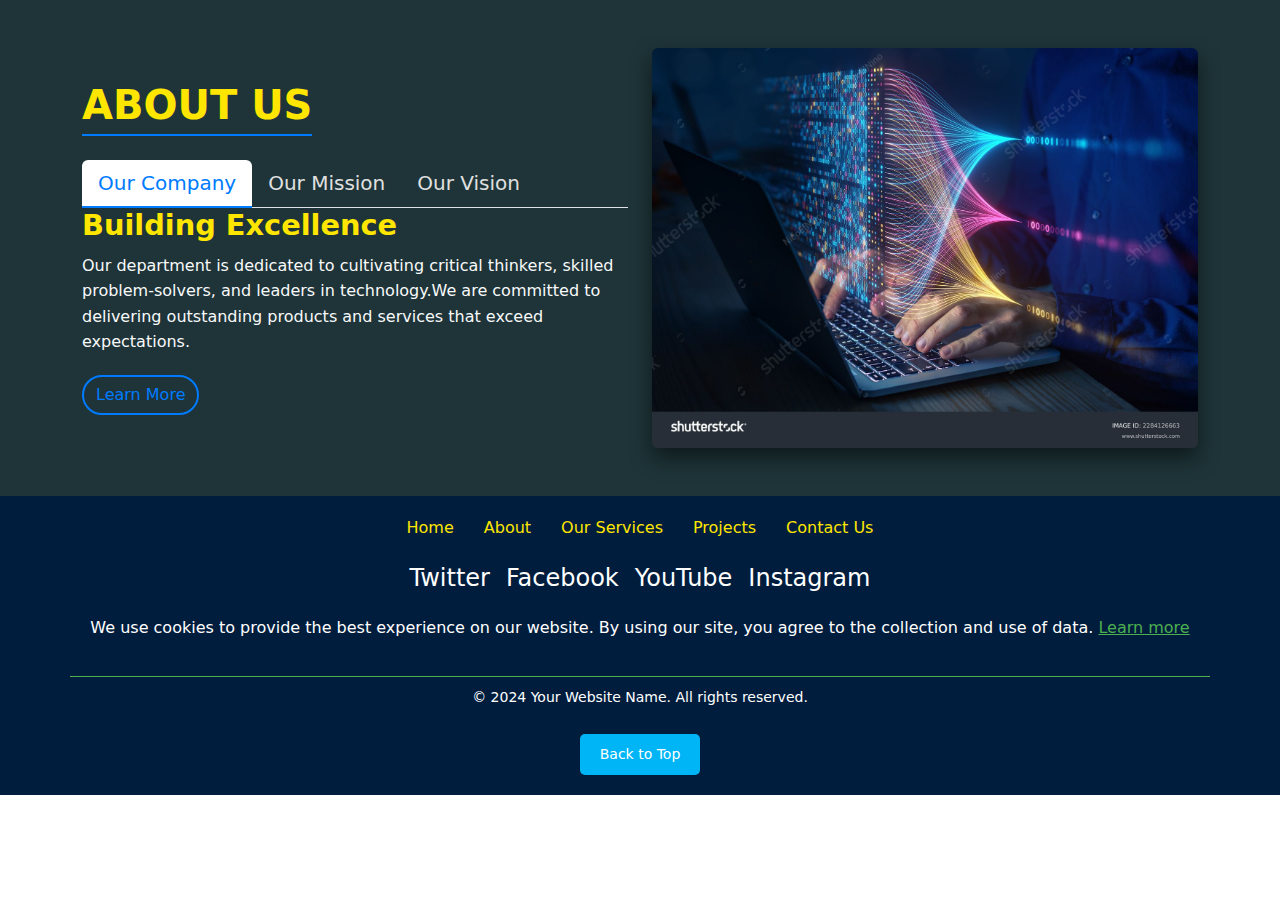
<file: about.html>
<!DOCTYPE html>
<html lang="en">
<head>
    <meta charset="UTF-8">
    <meta name="viewport" content="width=device-width, initial-scale=1.0">
    <title>Computer Science</title>
    <!-- Bootstrap CSS -->
    <link href="https://cdn.jsdelivr.net/npm/bootstrap@5.3.2/dist/css/bootstrap.min.css" rel="stylesheet">
    <link rel="stylesheet" href="style2.css">
</head>
<body>
    <section class="about-section py-5" id="about-section" style="background-color:rgb(30, 52, 56);">
        <div class="container">
            <div class="row align-items-center">
                <!-- Left Side: Tabs -->
                <div class="col-lg-6 mb-4 mb-lg-0">
                    <h2 class="section-heading mb-4" style="color: rgb(255, 230, 0);">About Us</h2>
                    <ul class="nav nav-tabs mlb-3" id="aboutTabs" role="tablist" style="font-size: 20px; ">
                        <li class="nav-item" role="presentation">
                            <button class="nav-link active" id="company-tab" data-bs-toggle="tab" data-bs-target="#company" type="button" role="tab" aria-controls="company" aria-selected="true">
                                Our Company
                            </button>
                        </li>
                        <li class="nav-item" role="presentation">
                            <button  class="nav-link" id="mission-tab" data-bs-toggle="tab" data-bs-target="#mission" type="button" role="tab" aria-controls="mission" aria-selected="false">
                                Our Mission
                            </button>
                        </li>
                        <li class="nav-item" role="presentation">
                            <button class="nav-link" id="vision-tab" data-bs-toggle="tab" data-bs-target="#vision" type="button" role="tab" aria-controls="vision" aria-selected="false">
                                Our Vision
                            </button>
                        </li>
                    </ul>
                    <div class="tab-content text-light" id="aboutTabContent">
                        <div class="tab-pane fade show active" id="company" role="tabpanel" aria-labelledby="company-tab">
                            <h3 style="color: rgb(255, 230, 0);">Building Excellence</h3>
                            <p> Our department is dedicated to cultivating critical thinkers, skilled problem-solvers, and leaders in technology.We are committed to delivering outstanding products and services that exceed expectations.</p>
                            <a href="#" class="btn btn-outline-primary">Learn More</a>
                        </div>
                        <div class="tab-pane fade" id="mission" role="tabpanel" aria-labelledby="mission-tab">
                            <h3 style="color: rgb(255, 230, 0);">Empowering People</h3>
                            <p>Our mission is to deliver world-class education in computer science, empowering students with the skills and knowledge to excel in an ever-evolving technological landscape.</p>
                            <a href="#" class="btn btn-outline-primary">Learn More</a>
                        </div>
                        <div class="tab-pane fade" id="vision" role="tabpanel" aria-labelledby="vision-tab">
                            <h3 style="color: rgb(255, 230, 0);">Innovating for Tomorrow</h3>
                            <p>We envision a future where our graduates are at the forefront of technological advancement, shaping industries and creating solutions that drive global change.</p>
                            <a href="#" class="btn btn-outline-primary">Learn More</a>
                        </div>
                    </div>
                </div>
    
                <!-- Right Side: Image -->
                <div class="col-lg-6">
                    <div class="about-image">
                        <img src="about.jpg" alt="About Us" class="img-fluid rounded">
                    </div>
                </div>
            </div>
        </div>
    </section>




     
    <footer>
        <div class="container">
          <!-- Footer Links -->
          <div class="row">
            <ul class="footer-links col-12 d-flex flex-wrap justify-content-center">
              <li><a href="javascript:void(0);" onclick="redirectToHome()">Home</a></li>
              <li><a href="javascript:void(0);" onclick="redirectToAbout()">About</a></li>
              <li><a href="javascript:void(0);" onclick="redirectToServices()">Our Services</a></li>
              <li><a href="javascript:void(0);" onclick="redirectToProjects()">Projects</a></li>
              <li><a href="javascript:void(0);" onclick="redirectToContact()">Contact Us</a></li>
            </ul>
          </div>
      
          <!-- Social Icons -->
          <div class="row">
            <div class="social-icons col-12 d-flex flex-wrap justify-content-center gap-3">
              <a href="https://twitter.com/bzuniversity" target="_blank">Twitter</a>
              <a href="https://www.facebook.com/csdeptbzu/" target="_blank">Facebook</a>
              <a href="https://www.youtube.com/@bzu-pakistan" target="_blank">YouTube</a>
              <a href="https://www.instagram.com/explore/locations/513311794/department-of-computer-science-bzu/" target="_blank">Instagram</a>
            </div>
          </div>
      
          <!-- Footer Text -->
          <div class="row">
            <div class="footer-text col-12 text-center px-3">
              <p>We use cookies to provide the best experience on our website. By using our site, you agree to the collection and use of data. <a href="#" style="color: #4caf50;">Learn more</a></p>
            </div>
          </div>
      
          <!-- Footer Bottom -->
          <div class="row">
            <div class="footer-bottom col-12 text-center">
              <p>&copy; 2024 Your Website Name. All rights reserved.</p>
              <a href="#top" class="back-to-top">Back to Top</a>
            </div>
          </div>
        </div>
      </footer>
    
       <!-- Bootstrap JS Bundle with Popper -->
       <script src="https://cdn.jsdelivr.net/npm/bootstrap@5.3.2/dist/js/bootstrap.bundle.min.js"></script>
       <script src="script.js"></script>
   
</body>
</html>
</file>
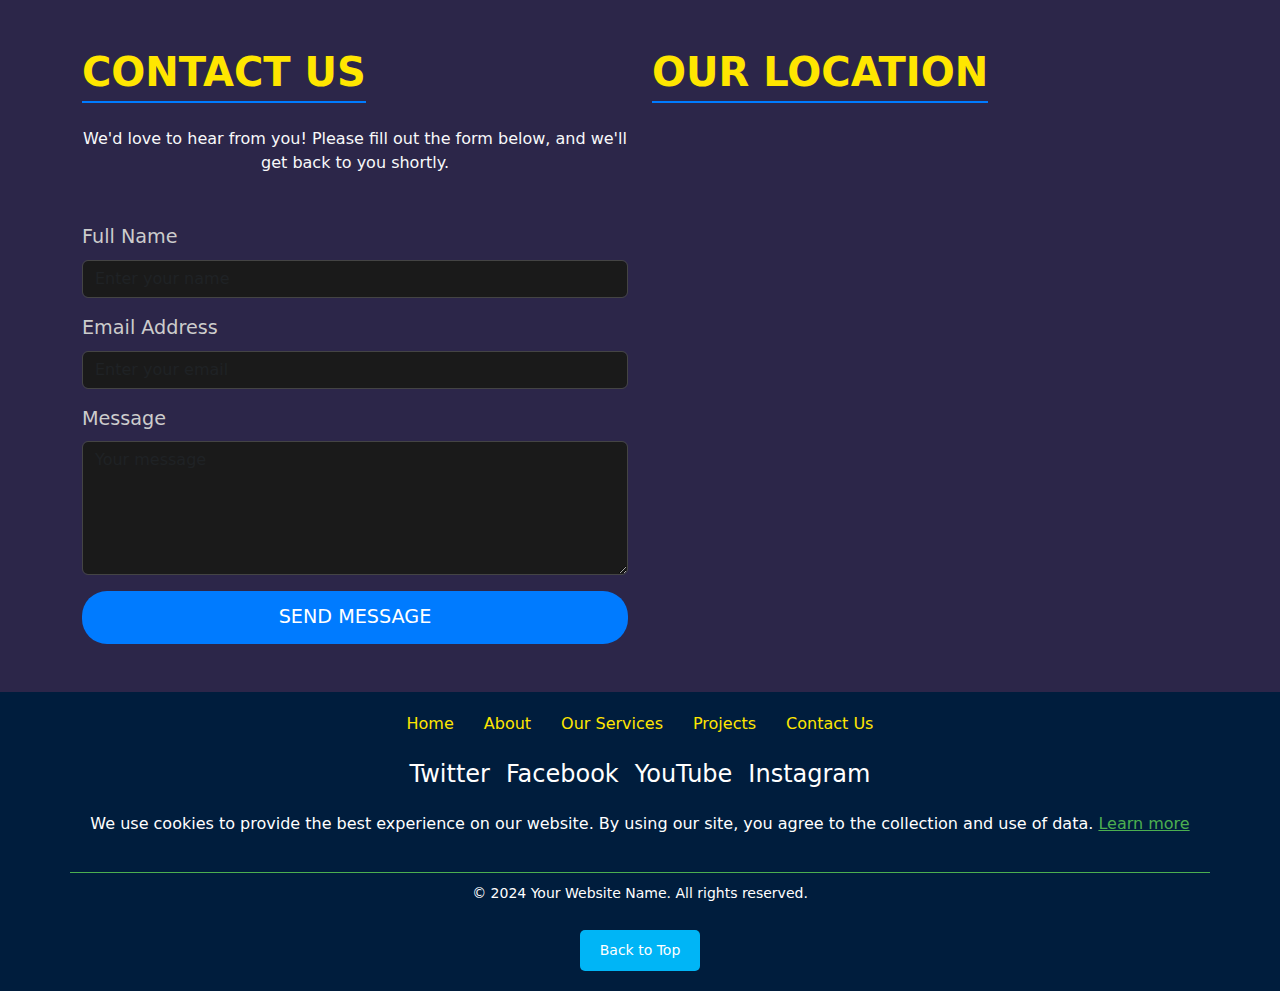
<file: contact.html>
<!DOCTYPE html>
<html lang="en">
<head>
    <meta charset="UTF-8">
    <meta name="viewport" content="width=device-width, initial-scale=1.0">
    <title>Responsive Web Page</title>
    <!-- Bootstrap CSS -->
    <link href="https://cdn.jsdelivr.net/npm/bootstrap@5.3.2/dist/css/bootstrap.min.css" rel="stylesheet">
    <link rel="stylesheet" href="style2.css">
</head>
<body>
 
    <section id="contact-section" class="contact-section py-5  text-light" style="background-color: rgb(44, 38, 73);">
        <div class="container">
            <div class="row">
                <!-- Contact Form -->
                <div class="col-lg-6">
                    <h2 class="section-heading text-center mb-4" style="color: rgb(255, 230, 0);">Contact Us</h2>
                    <p class="text-center mb-5">We'd love to hear from you! Please fill out the form below, and we'll get back to you shortly.</p>
                    
                    <!-- Contact Form -->
                    <form action="#" method="POST" class="contact-form">
                        <div class="mb-3">
                            <label for="name" class="form-label">Full Name</label>
                            <input type="text" class="form-control" id="name" placeholder="Enter your name" required>
                        </div>
                        <div class="mb-3">
                            <label for="email" class="form-label">Email Address</label>
                            <input type="email" class="form-control" id="email" placeholder="Enter your email" required>
                        </div>
                        <div class="mb-3">
                            <label for="message" class="form-label">Message</label>
                            <textarea class="form-control" id="message" rows="5" placeholder="Your message" required></textarea>
                        </div>
                        <button type="submit" class="btn btn-primary w-100">Send Message</button>
                    </form>
                </div>
    
                <!-- Google Map -->
                <div class="col-lg-6">
                    <h2 class="section-heading text-center mb-4" style="color: rgb(255, 230, 0);">Our Location</h2>
                    <div class="map-container">
                        <!-- Embed Google Map -->
                        <iframe src="https://www.google.com/maps/embed?pb=!1m18!1m12!1m3!1d3153.051973243712!2d-122.40145438468165!3d37.79222277975841!2m3!1f0!2f0!3f0!3m2!1i1024!2i768!4f13.1!3m3!1m2!1s0x8085809c3fe25df9%3A0xaaa62b05a38a91d1!2sSalesforce%20Tower!5e0!3m2!1sen!2sus!4v1600000000000" width="100%" height="350" frameborder="0" style="border:0;" allowfullscreen="" aria-hidden="false" tabindex="0"></iframe>
                    </div>
                </div>
            </div>
        </div>
    </section>





     
    <footer>
        <div class="container">
          <!-- Footer Links -->
          <div class="row">
             <ul class="footer-links col-12 d-flex flex-wrap justify-content-center">
              <li><a href="javascript:void(0);" onclick="redirectToHome()">Home</a></li>
              <li><a href="javascript:void(0);" onclick="redirectToAbout()">About</a></li>
              <li><a href="javascript:void(0);" onclick="redirectToServices()">Our Services</a></li>
              <li><a href="javascript:void(0);" onclick="redirectToProjects()">Projects</a></li>
              <li><a href="javascript:void(0);" onclick="redirectToContact()">Contact Us</a></li>
            </ul>
          </div>
      
          <!-- Social Icons -->
          <div class="row">
            <div class="social-icons col-12 d-flex flex-wrap justify-content-center gap-3">
              <a href="https://twitter.com/bzuniversity" target="_blank">Twitter</a>
              <a href="https://www.facebook.com/csdeptbzu/" target="_blank">Facebook</a>
              <a href="https://www.youtube.com/@bzu-pakistan" target="_blank">YouTube</a>
              <a href="https://www.instagram.com/explore/locations/513311794/department-of-computer-science-bzu/" target="_blank">Instagram</a>
            </div>
          </div>
      
          <!-- Footer Text -->
          <div class="row">
            <div class="footer-text col-12 text-center px-3">
              <p>We use cookies to provide the best experience on our website. By using our site, you agree to the collection and use of data. <a href="#" style="color: #4caf50;">Learn more</a></p>
            </div>
          </div>
      
          <!-- Footer Bottom -->
          <div class="row">
            <div class="footer-bottom col-12 text-center">
              <p>&copy; 2024 Your Website Name. All rights reserved.</p>
              <a href="#top" class="back-to-top">Back to Top</a>
            </div>
          </div>
        </div>
      </footer>
 
 
 <!-- Bootstrap JS Bundle with Popper -->
   <script src="https://cdn.jsdelivr.net/npm/bootstrap@5.3.2/dist/js/bootstrap.bundle.min.js"></script>
   <script src="script.js"></script>
   
</body>
</html>
</file>
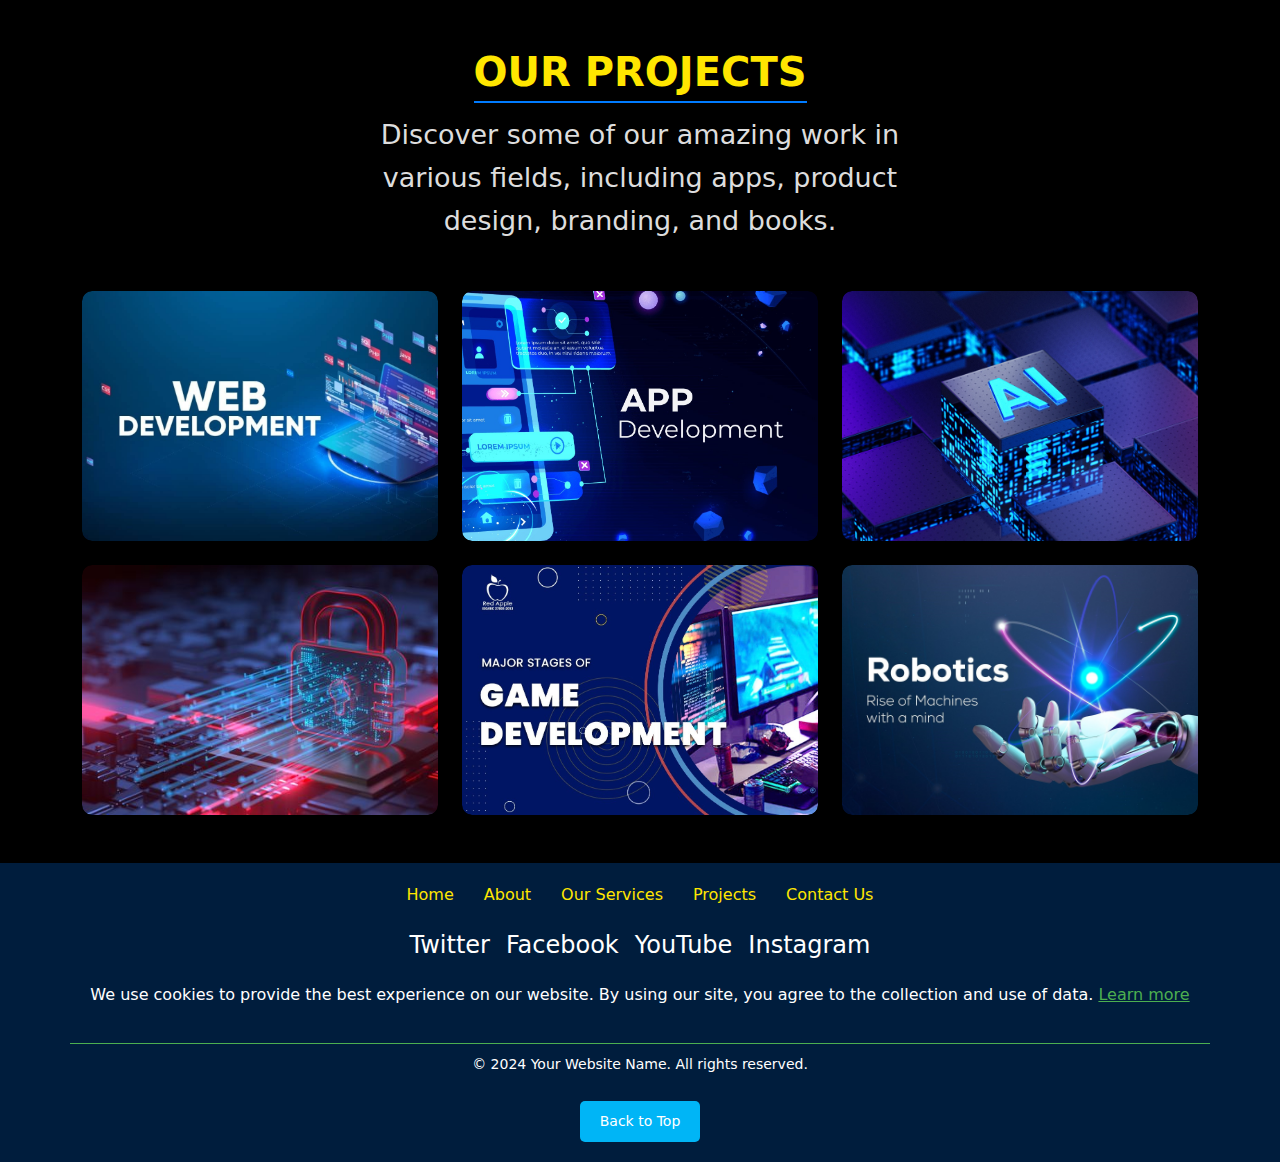
<file: projects.html>
<!DOCTYPE html>
<html lang="en">
<head>
    <meta charset="UTF-8">
    <meta name="viewport" content="width=device-width, initial-scale=1.0">
    <title>Responsive Web Page</title>
    <!-- Bootstrap CSS -->
    <link href="https://cdn.jsdelivr.net/npm/bootstrap@5.3.2/dist/css/bootstrap.min.css" rel="stylesheet">
    <link rel="stylesheet" href="style2.css">
</head>
<body>
 
    <section class="projects-section py-5" id="projects-section" style="background-color: rgb(0, 0, 0);">
        <div class="container">
            <!-- Section Heading -->
            <div class="text-center mb-5">
                <h2 class="section-heading" style="color: rgb(255, 230, 0);">Our Projects</h2>
                <p class="section-description" style="font-size: 27px;">Discover some of our amazing work in various fields, including apps, product design, branding, and books.</p>
            </div>
    
            <!-- Tabs -->
     
            <!-- </ul> -->
    
            <!-- Tab Content -->
            <div class="tab-content" id="projectTabsContent">
                <div class="tab-pane fade show active" id="all" role="tabpanel" aria-labelledby="all-tab">
                    <div class="row gy-4">
                        <div class="col-lg-4 col-md-6">
                            <div class="project-card">
                                <img src="project1.jpeg" alt="Project 1" class="img-fluid">
                                <div class="overlay">
                                    <div class="overlay-content">
                                        <h2 style="color: rgb(255, 230, 0);">Web Development</h2>
                                        <p>Building a fully functional E-commerce , Content Management System , Portfolio Websites.</p>
                                    </div>
                                </div>
                            </div>
                        </div>
                        <div class="col-lg-4 col-md-6">
                            <div class="project-card">
                                <img src="project2.jpg" alt="Project 2" class="img-fluid">
                                <div class="overlay">
                                    <div class="overlay-content">
                                        <h2 style="color: rgb(255, 230, 0);">App Development</h2>
                                        <p>Building a fully functional Location-Based Services , Companies , Organization's APPS.</p>
                                    </div>
                                </div>
                            </div>
                        </div>
                        <div class="col-lg-4 col-md-6">
                            <div class="project-card">
                                <img src="project3.jpg" alt="Project 3" class="img-fluid">
                                <div class="overlay">
                                    <div class="overlay-content">
                                        <h2 style="color: rgb(255, 230, 0);"> Artificial Intelligence </h2>
                                        <p>Building a model to analyze social media posts or reviews and determine sentiment (positive, negative, neutral).</p>
                                    </div>
                                </div>
                            </div>
                        </div>


                        <div class="col-lg-4 col-md-6">
                            <div class="project-card">
                                <img src="project4.jpg" alt="Project 4" class="img-fluid">
                                <div class="overlay">
                                    <div class="overlay-content">
                                        <h2 style="color: rgb(255, 230, 0);">Cybersecurity</h2>
                                        <p>Developing an encrypted file-sharing system to ensure privacy and data protection.</p>
                                    </div>
                                </div>
                            </div>
                        </div>
                       

                        <div class="col-lg-4 col-md-6">
                            <div class="project-card">
                                <img src="project5.jpeg" alt="Project 5" class="img-fluid">
                                <div class="overlay">
                                    <div class="overlay-content">
                                        <h2 style="color: rgb(255, 230, 0);">Game Development </h2>
                                        <p>Designing an AR-based game that interacts with the real world through a mobile device camera.</p>
                                    </div>
                                </div>
                            </div>
                        </div>


                        <div class="col-lg-4 col-md-6">
                            <div class="project-card">
                                <img src="project6.jpg" alt="Project 6" class="img-fluid">
                                <div class="overlay">
                                    <div class="overlay-content">
                                        <h2 style="color: rgb(255, 230, 0);"> Robotics</h2>
                                        <p>Developing a robotic arm controlled by a computer or via sensors to carry out specific tasks.  </p>
                                    </div>
                                </div>
                            </div>
                        </div>



                    </div>
                </div>
                <!-- Add similar rows for other tabs -->
            </div>
        </div>
    </section>


     
    <footer>
        <div class="container">
          <!-- Footer Links -->
          <div class="row">
             <ul class="footer-links col-12 d-flex flex-wrap justify-content-center">
              <li><a href="javascript:void(0);" onclick="redirectToHome()">Home</a></li>
              <li><a href="javascript:void(0);" onclick="redirectToAbout()">About</a></li>
              <li><a href="javascript:void(0);" onclick="redirectToServices()">Our Services</a></li>
              <li><a href="javascript:void(0);" onclick="redirectToProjects()">Projects</a></li>
              <li><a href="javascript:void(0);" onclick="redirectToContact()">Contact Us</a></li>
            </ul>
          </div>
      
          <!-- Social Icons -->
          <div class="row">
            <div class="social-icons col-12 d-flex flex-wrap justify-content-center gap-3">
              <a href="https://twitter.com/bzuniversity" target="_blank">Twitter</a>
              <a href="https://www.facebook.com/csdeptbzu/" target="_blank">Facebook</a>
              <a href="https://www.youtube.com/@bzu-pakistan" target="_blank">YouTube</a>
              <a href="https://www.instagram.com/explore/locations/513311794/department-of-computer-science-bzu/" target="_blank">Instagram</a>
            </div>
          </div>
      
          <!-- Footer Text -->
          <div class="row">
            <div class="footer-text col-12 text-center px-3">
              <p>We use cookies to provide the best experience on our website. By using our site, you agree to the collection and use of data. <a href="#" style="color: #4caf50;">Learn more</a></p>
            </div>
          </div>
      
          <!-- Footer Bottom -->
          <div class="row">
            <div class="footer-bottom col-12 text-center">
              <p>&copy; 2024 Your Website Name. All rights reserved.</p>
              <a href="#top" class="back-to-top">Back to Top</a>
            </div>
          </div>
        </div>
      </footer>
    
 
 
 
 <!-- Bootstrap JS Bundle with Popper -->
   <script src="https://cdn.jsdelivr.net/npm/bootstrap@5.3.2/dist/js/bootstrap.bundle.min.js"></script>
   <script src="script.js"></script>
   
</body>
</html>
</file>
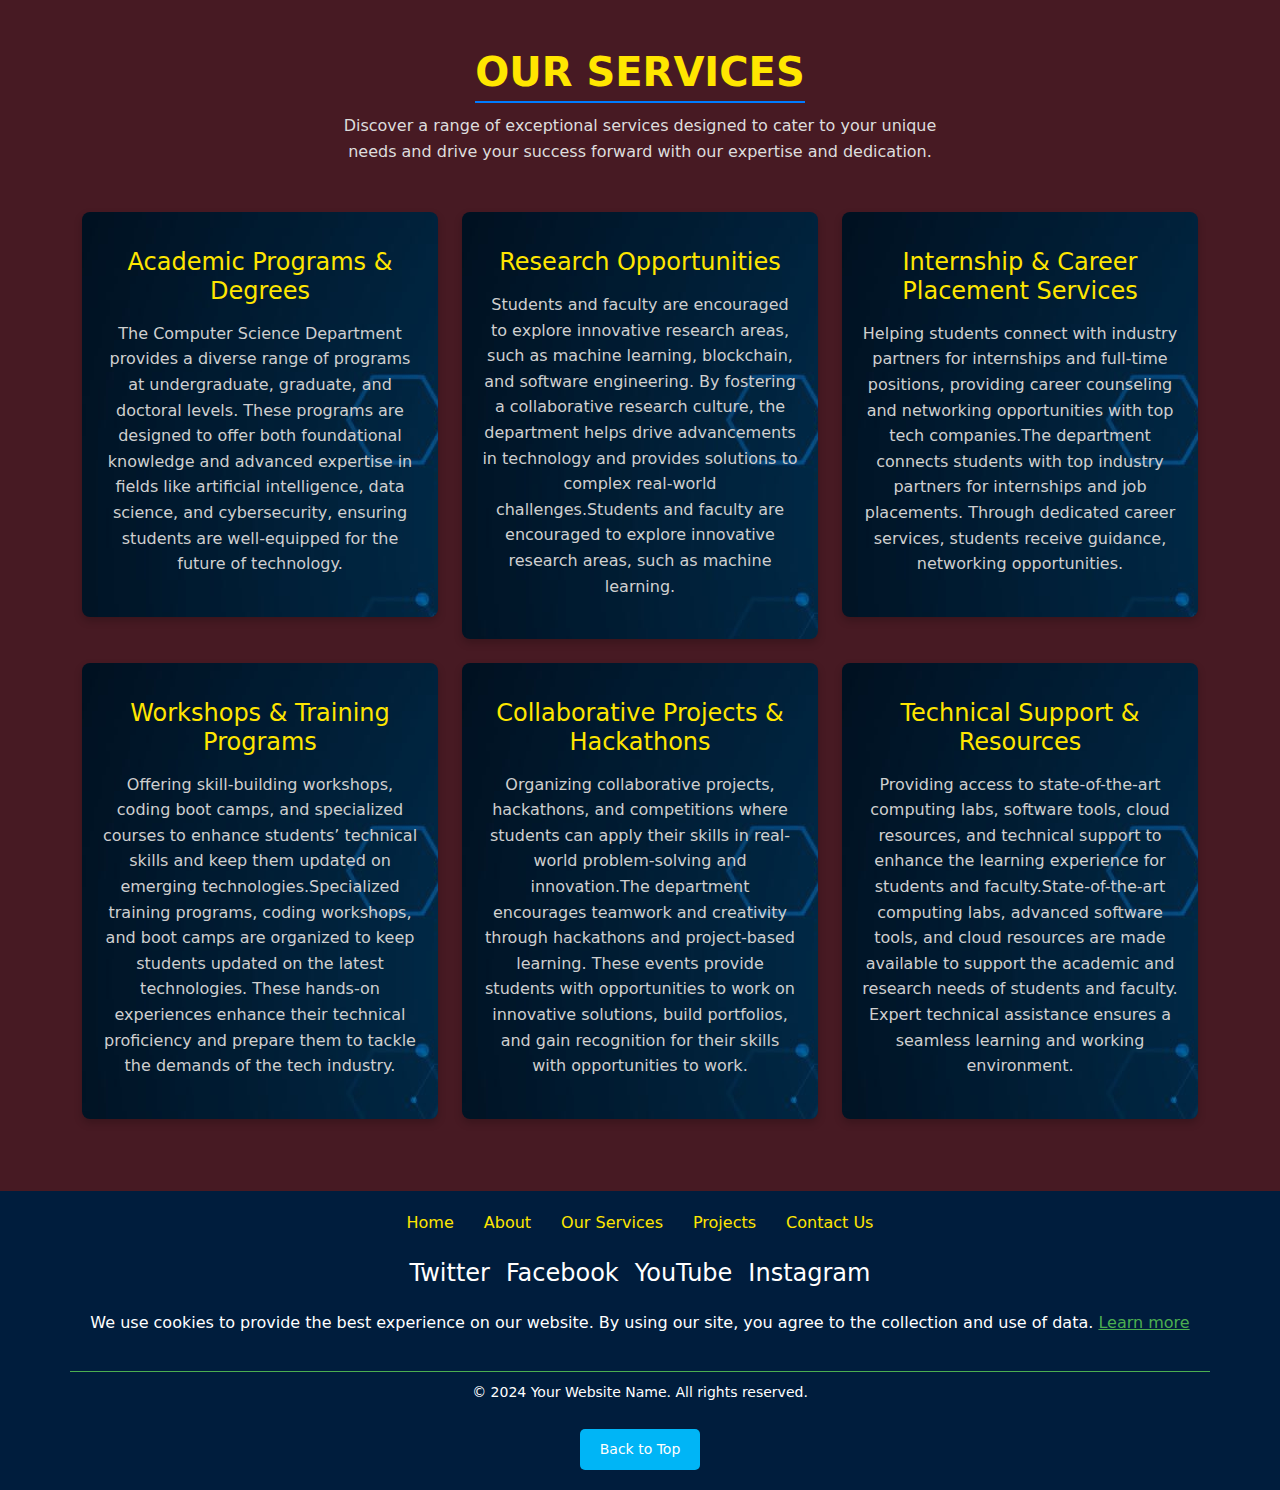
<file: services.html>
<!DOCTYPE html>
<html lang="en">
<head>
    <meta charset="UTF-8">
    <meta name="viewport" content="width=device-width, initial-scale=1.0">
    <title>Responsive Web Page</title>
    <!-- Bootstrap CSS -->
    <link href="https://cdn.jsdelivr.net/npm/bootstrap@5.3.2/dist/css/bootstrap.min.css" rel="stylesheet">
    <link rel="stylesheet" href="style2.css">
</head>


<body>
   
    <section class="services-section py-5" id="services-section" style="background-color: rgb(71, 26, 35);">
        <div class="container">
            <!-- Main Heading and Description -->
            <div class="text-center mb-5">
                <h2 class="section-heading" style="color: rgb(255, 230, 0);">Our Services</h2>
                <p class="section-description">Discover a range of exceptional services designed to cater to your unique needs and drive your success forward with our expertise and dedication.</p>
            </div>
    
            <!-- Services Boxes -->
            <div class="row">
                <!-- Service 1 -->
                <div class="col-md-6 col-lg-4 mb-4">
                    <div class="service-box">
                        <div class="icon mb-3">
                            <i class="bi bi-gear"></i>
                        </div>
                        <h4 style="color: rgb(255, 230, 0);">Academic Programs & Degrees</h4>
                        <p>The Computer Science Department provides a diverse range of programs at undergraduate, graduate, and doctoral levels. These programs are designed to offer both foundational knowledge and advanced expertise in fields like artificial intelligence, data science, and cybersecurity, ensuring students are well-equipped for the future of technology.</p>
                        
                    </div>
                </div>
                <!-- Service 2 -->
                <div class="col-md-6 col-lg-4 mb-4">
                    <div class="service-box">
                        <div class="icon mb-3">
                            <i class="bi bi-laptop"></i>
                        </div>
                        <h4 style="color: rgb(255, 230, 0);">Research Opportunities</h4>
                        <p>Students and faculty are encouraged to explore innovative research areas, such as machine learning, blockchain, and software engineering. By fostering a collaborative research culture, the department helps drive advancements in technology and provides solutions to complex real-world challenges.Students and faculty are encouraged to explore innovative research areas, such as machine learning.</p>
                     
                    </div>
                </div>
                <!-- Service 3 -->
                <div class="col-md-6 col-lg-4 mb-4">
                    <div class="service-box">
                        <div class="icon mb-3">
                            <i class="bi bi-bar-chart"></i>
                        </div>
                        <h4 style="color: rgb(255, 230, 0);">Internship & Career Placement Services</h4>
                        <p>Helping students connect with industry partners for internships and full-time positions, providing career counseling and networking opportunities with top tech companies.The department connects students with top industry partners for internships and job placements. Through dedicated career services, students receive guidance, networking opportunities.</p>
                        
                    </div>
                </div>
                <!-- Service 4 -->
                <div class="col-md-6 col-lg-4 mb-4">
                    <div class="service-box">
                        <div class="icon mb-3">
                            <i class="bi bi-shield-check"></i>
                        </div>
                        <h4 style="color: rgb(255, 230, 0);">Workshops & Training Programs</h4>
                        <p>Offering skill-building workshops, coding boot camps, and specialized courses to enhance students’ technical skills and keep them updated on emerging technologies.Specialized training programs, coding workshops, and boot camps are organized to keep students updated on the latest technologies. These hands-on experiences enhance their technical proficiency and prepare them to tackle the demands of the tech industry.</p>
                       
                    </div>
                </div>
                <!-- Service 5 -->
                <div class="col-md-6 col-lg-4 mb-4">
                    <div class="service-box">
                        <div class="icon mb-3">
                            <i class="bi bi-people"></i>
                        </div>
                        <h4 style="color: rgb(255, 230, 0);">Collaborative Projects & Hackathons</h4>
                        <p>Organizing collaborative projects, hackathons, and competitions where students can apply their skills in real-world problem-solving and innovation.The department encourages teamwork and creativity through hackathons and project-based learning. These events provide students with opportunities to work on innovative solutions, build portfolios, and gain recognition for their skills with opportunities to work.</p>
                    
                    </div>
                </div>
                <!-- Service 6 -->
                <div class="col-md-6 col-lg-4 mb-4">
                    <div class="service-box">
                        <div class="icon mb-3">
                            <i class="bi bi-lightbulb"></i>
                        </div>
                        <h4 style="color: rgb(255, 230, 0);">Technical Support & Resources</h4>
                        <p>Providing access to state-of-the-art computing labs, software tools, cloud resources, and technical support to enhance the learning experience for students and faculty.State-of-the-art computing labs, advanced software tools, and cloud resources are made available to support the academic and research needs of students and faculty. Expert technical assistance ensures a seamless learning and working environment.</p>
                   
                    </div>
                </div>
            </div>
        </div>
    </section>


    <footer>
        <div class="container">
          <!-- Footer Links -->
          <div class="row">
            <ul class="footer-links col-12 d-flex flex-wrap justify-content-center">
              <li><a href="javascript:void(0);" onclick="redirectToHome()">Home</a></li>
              <li><a href="javascript:void(0);" onclick="redirectToAbout()">About</a></li>
              <li><a href="javascript:void(0);" onclick="redirectToServices()">Our Services</a></li>
              <li><a href="javascript:void(0);" onclick="redirectToProjects()">Projects</a></li>
              <li><a href="javascript:void(0);" onclick="redirectToContact()">Contact Us</a></li>
            </ul>
          </div>
      
          <!-- Social Icons -->
          <div class="row">
            <div class="social-icons col-12 d-flex flex-wrap justify-content-center gap-3">
              <a href="https://twitter.com/bzuniversity" target="_blank">Twitter</a>
              <a href="https://www.facebook.com/csdeptbzu/" target="_blank">Facebook</a>
              <a href="https://www.youtube.com/@bzu-pakistan" target="_blank">YouTube</a>
              <a href="https://www.instagram.com/explore/locations/513311794/department-of-computer-science-bzu/" target="_blank">Instagram</a>
            </div>
          </div>
      
          <!-- Footer Text -->
          <div class="row">
            <div class="footer-text col-12 text-center px-3">
              <p>We use cookies to provide the best experience on our website. By using our site, you agree to the collection and use of data. <a href="#" style="color: #4caf50;">Learn more</a></p>
            </div>
          </div>
      
          <!-- Footer Bottom -->
          <div class="row">
            <div class="footer-bottom col-12 text-center">
              <p>&copy; 2024 Your Website Name. All rights reserved.</p>
              <a href="#top" class="back-to-top">Back to Top</a>
            </div>
          </div>
        </div>
      </footer>
      <script src="https://cdn.jsdelivr.net/npm/bootstrap@5.3.2/dist/js/bootstrap.bundle.min.js"></script>
      <script src="script.js"></script>
  
</body>
</html>
</file>
<file: style2.css>
/* Navbar Styling */
        .navbar {
            background-color: #000000;
        }
        .navbar-brand img {
            max-height: 50px;
        }
        .navbar-nav .nav-link {
            color: #fff;
            transition: color 0.3s;
            font-size: 22px;
        }
        .navbar-nav .nav-link:hover, .navbar-nav .nav-link.active {
            color: #09eaff;
        }
        .btn-primary {
            background-color: #007bff;
            border: none;
        }
        .btn-primary:hover {
            background-color: #0056b3;
        }

        /* Carousel Styling */
        .carousel-inner {
            height: 100vh;
        }
        .carousel-item {
            height: 100vh;
            background-size: cover;
            background-position: center;
            position: relative;
        }
        .carousel-caption {
            position: absolute;
            top: 50%;
            transform: translateY(-50%);
            color: #fff;
            text-align: center;
        }
        .carousel-caption h1 {
            font-size: 3rem;
            font-weight: bold;
        }
        .carousel-caption p {
            font-size: 1.2rem;
        }
        .carousel-caption a {
            margin-top: 20px;
            display: inline-block;
        }
        .carousel-control-prev-icon,
        .carousel-control-next-icon {
            filter: invert(1);
        }

/* Hero Section Styling */
.carousel-inner {
    height: 100vh; /* Full screen height */
}

.carousel-item {
    height: 100vh; /* Full screen height */
    background-size: cover;
    background-position: center;
    position: relative;
}

/* Overlay to darken the background image */
.carousel-item::before {
    content: '';
    position: absolute;
    top: 0;
    left: 0;
    width: 100%;
    height: 100%;
    background-color: rgba(0, 0, 0, 0.5); /* Black overlay with 50% opacity */
    z-index: 1;
}

/* Text Styling */
.carousel-caption {
    position: absolute;
    top: 50%;
    left: 50%;
    transform: translate(-50%, -50%);
    z-index: 2; /* Ensure text is above overlay */
    text-align: center;
    color: #fff700; /* White text for visibility */
    width: 80%; /* Ensures proper alignment on smaller screens */
    max-width: 700px; /* Restrict maximum width */
}

.carousel-caption h1 {
    font-size: 3rem; /* Large heading size */
    font-weight: bold;
    margin-bottom: 20px;
}

.carousel-caption p {
    font-size: 1.2rem; /* Paragraph size */
    line-height: 1.5;
    margin-bottom: 30px;
}

.carousel-caption a {
    font-size: 1rem;
    font-weight: 600;
    padding: 10px 20px;
    background-color: #007bff; /* Primary button color */
    color: #fff;
    text-decoration: none;
    border-radius: 5px;
    transition: background-color 0.3s ease;
}

.carousel-caption a:hover {
    background-color: #0056b3; /* Darker shade on hover */
}

/* Navigation Arrows Styling */
.carousel-control-prev-icon,
.carousel-control-next-icon {
    filter: invert(1); /* Invert to ensure visibility on dark backgrounds */
    width: 2rem;
    height: 2rem;
}








/* About Section Styling */
.about-section {
    background-color: #1a1a1a; /* Dark background */
    color: #e0e0e0; /* Light text for contrast */
}

/* Section Heading */
.section-heading {
    font-size: 2.5rem;
    font-weight: bold;
    color: #f8f9fa;
    text-transform: uppercase;
    border-bottom: 2px solid #007bff;
    display: inline-block;
    padding-bottom: 5px;
}

/* Tabs Styling */
.nav-tabs .nav-link {
    color: #e0e0e0;
    background-color: transparent;
    border: none;
    transition: color 0.3s ease-in-out, border-bottom 0.3s ease-in-out;
}

.nav-tabs .nav-link.active {
    color: #007bff;
    border-bottom: 2px solid #007bff;
}

.nav-tabs .nav-link:hover {
    color: #0056b3;
}

/* Tab Content */
.tab-content h3 {
    font-size: 1.8rem;
    font-weight: bold;
    margin-bottom: 10px;
    color: #f8f9fa;
}

.tab-content p {
    font-size: 1rem;
    line-height: 1.6;
    margin-bottom: 20px;
}

/* Button Styling */
.btn-outline-primary {
    color: #007bff;
    border: 2px solid #007bff;
    border-radius: 30px;
    transition: background-color 0.3s ease, color 0.3s ease;
}

.btn-outline-primary:hover {
    background-color: #007bff;
    color: #fff;
}

/* Image Styling */
.about-image img {
    box-shadow: 0 10px 20px rgba(0, 0, 0, 0.5);
    transition: transform 0.3s ease;
}

.about-image img:hover {
    transform: scale(1.05);
}









/* Services Section Styling */
.services-section {
    background-color: #1a1a1a; /* Dark background */
    color: #e0e0e0; /* Light text */
}

.section-heading {
    font-size: 2.5rem;
    font-weight: bold;
    color: #00b3ff;
    text-transform: uppercase;
    margin-bottom: 20px;
}

.section-description {
    font-size: 1rem;
    line-height: 1.6;
    color: #cfcfcf;
    max-width: 600px;
    margin: 0 auto 40px;
}

/* Service Box Styling */
.service-box {
    background-color: #292929;
    background-image: url('service.jpg');
    padding: 20px;
    border-radius: 8px;
    text-align: center;
    transition: transform 0.3s ease, box-shadow 0.3s ease;
    box-shadow: 0 4px 8px rgba(0, 0, 0, 0.2);
}

.service-box:hover {
    transform: translateY(-10px);
    box-shadow: 0 8px 16px rgba(0, 0, 0, 0.4);
}

.service-box .icon {
    font-size: 2.5rem;
    color: #007bff;
}

.service-box h4 {
    font-size: 1.5rem;
    margin-bottom: 15px;
    color: #f8f9fa;
}

.service-box p {
    font-size: 1rem;
    line-height: 1.6;
    margin-bottom: 20px;
    color: #cfcfcf;
}

/* Button Styling */
.service-box .btn {
    border: 2px solid #007bff;
    color: #007bff;
    border-radius: 30px;
    transition: background-color 0.3s ease, color 0.3s ease;
}

.service-box .btn:hover {
    background-color: #007bff;
    color: #fff;
}












/* Projects Section */
.projects-section {
    background-color: #1a1a1a;
    
    color: #fff;
}

.section-heading {
    font-size: 2.5rem;
    font-weight: bold;
    text-transform: uppercase;
    margin-bottom: 10px;
    color: #f8f9fa;
}

.section-description {
    color: #ddd;
    font-size: 1rem;
}

/* Tabs */
.nav-pills .nav-link {
    border: 2px solid #007bff;
    color: #fff;
    margin: 5px;
    transition: all 0.3s ease;
}

.nav-pills .nav-link:hover,
.nav-pills .nav-link.active {
    background-color: #007bff;
    color: #fff;
}

/* Project Cards */
.project-card {
    position: relative;
    overflow: hidden;
    border-radius: 10px;
    box-shadow: 0 4px 6px rgba(0, 0, 0, 0.5);
    transition: transform 0.3s ease;
}

.project-card img {
    width: 100%;
    
    height: 250px;
    object-fit: cover;
    border-radius: 10px;
}

.project-card:hover {
    transform: scale(1.05);
}

.project-card .overlay {
    position: absolute;
    top: 0;
    left: 0;
    right: 0;
    bottom: 0;
    background: rgba(0, 0, 0, 0.7);
    opacity: 0;
    display: flex;
    align-items: center;
    justify-content: center;
    border-radius: 10px;
    transition: opacity 0.3s ease;
}

.project-card:hover .overlay {
    opacity: 1;
}

.overlay-content {
    text-align: center;
    color: #fff;
}

.overlay-content h4 {
    font-size: 1.5rem;
}

.overlay-content p {
    font-size: 1rem;
    margin: 0;
}








/* Contact Section Styling */
.contact-section {
    background-color: #121212;
    color: #fff;
}

.section-heading {
    font-size: 2.5rem;
    font-weight: 600;
    text-transform: uppercase;
    color: #f8f9fa;
}

.contact-form .form-label {
    font-size: 1.2rem;
    color: #ccc;
}

.contact-form .form-control {
    background-color: #1a1a1a;
    border: 1px solid #444;
    color: #fff;
    transition: all 0.3s ease;
}

.contact-form .form-control:focus {
    border-color: #007bff;
    box-shadow: 0 0 5px rgba(0, 123, 255, 0.5);
}

.contact-form .btn-primary {
    background-color: #007bff;
    border-color: #007bff;
    padding: 12px;
    font-size: 1.2rem;
    text-transform: uppercase;
    border-radius: 25px;
}

.contact-form .btn-primary:hover {
    background-color: #0056b3;
    border-color: #004085;
}

.map-container iframe {
    border-radius: 10px;
    height: 500px;
}

/* Mobile Responsiveness */
@media (max-width: 768px) {
    .contact-form .form-control {
        font-size: 1rem;
    }

    .contact-form .btn-primary {
        font-size: 1rem;
        padding: 10px;
    }
}











footer {
      background-color: #001d3d;
      color: white;
      padding: 20px 0;
      text-align: center;
    }

    .footer-links {
      display: flex;
      justify-content: center;
      list-style: none;
      padding: 0;
      margin-bottom: 20px;
    }

    .footer-links li {
      margin: 0 15px;
    }

    .footer-links a {
        color: rgb(255, 230, 0);
      text-decoration: none;
      font-size: 16px;
    }

    .footer-links a:hover {
      border: 2px solid rgb(255, 0, 0);
      border-radius: 5%;
      background-color: #020202;
      text-decoration: underline;
      color: rgb(0, 242, 255);
    }

    .social-icons {
      display: flex;
      justify-content: center;
      gap: 20px;
      margin-bottom: 20px;
    }

    .social-icons a {
      color: white;
      font-size: 24px;
      text-decoration: none;
    }

    .social-icons a:hover {
      color: #00eeff;
    }

    .footer-text {
      margin-bottom: 20px;
    }

    .footer-bottom {
      border-top: 1px solid #4caf50;
      padding-top: 10px;
      font-size: 14px;
    }

    .back-to-top {
      margin-top: 10px;
      display: inline-block;
      padding: 10px 20px;
      background-color: #00b5f6;
      color: white;
      text-decoration: none;
      border-radius: 5px;
    }

    .back-to-top:hover {
      background-color: #d81818;
    }
</file>
